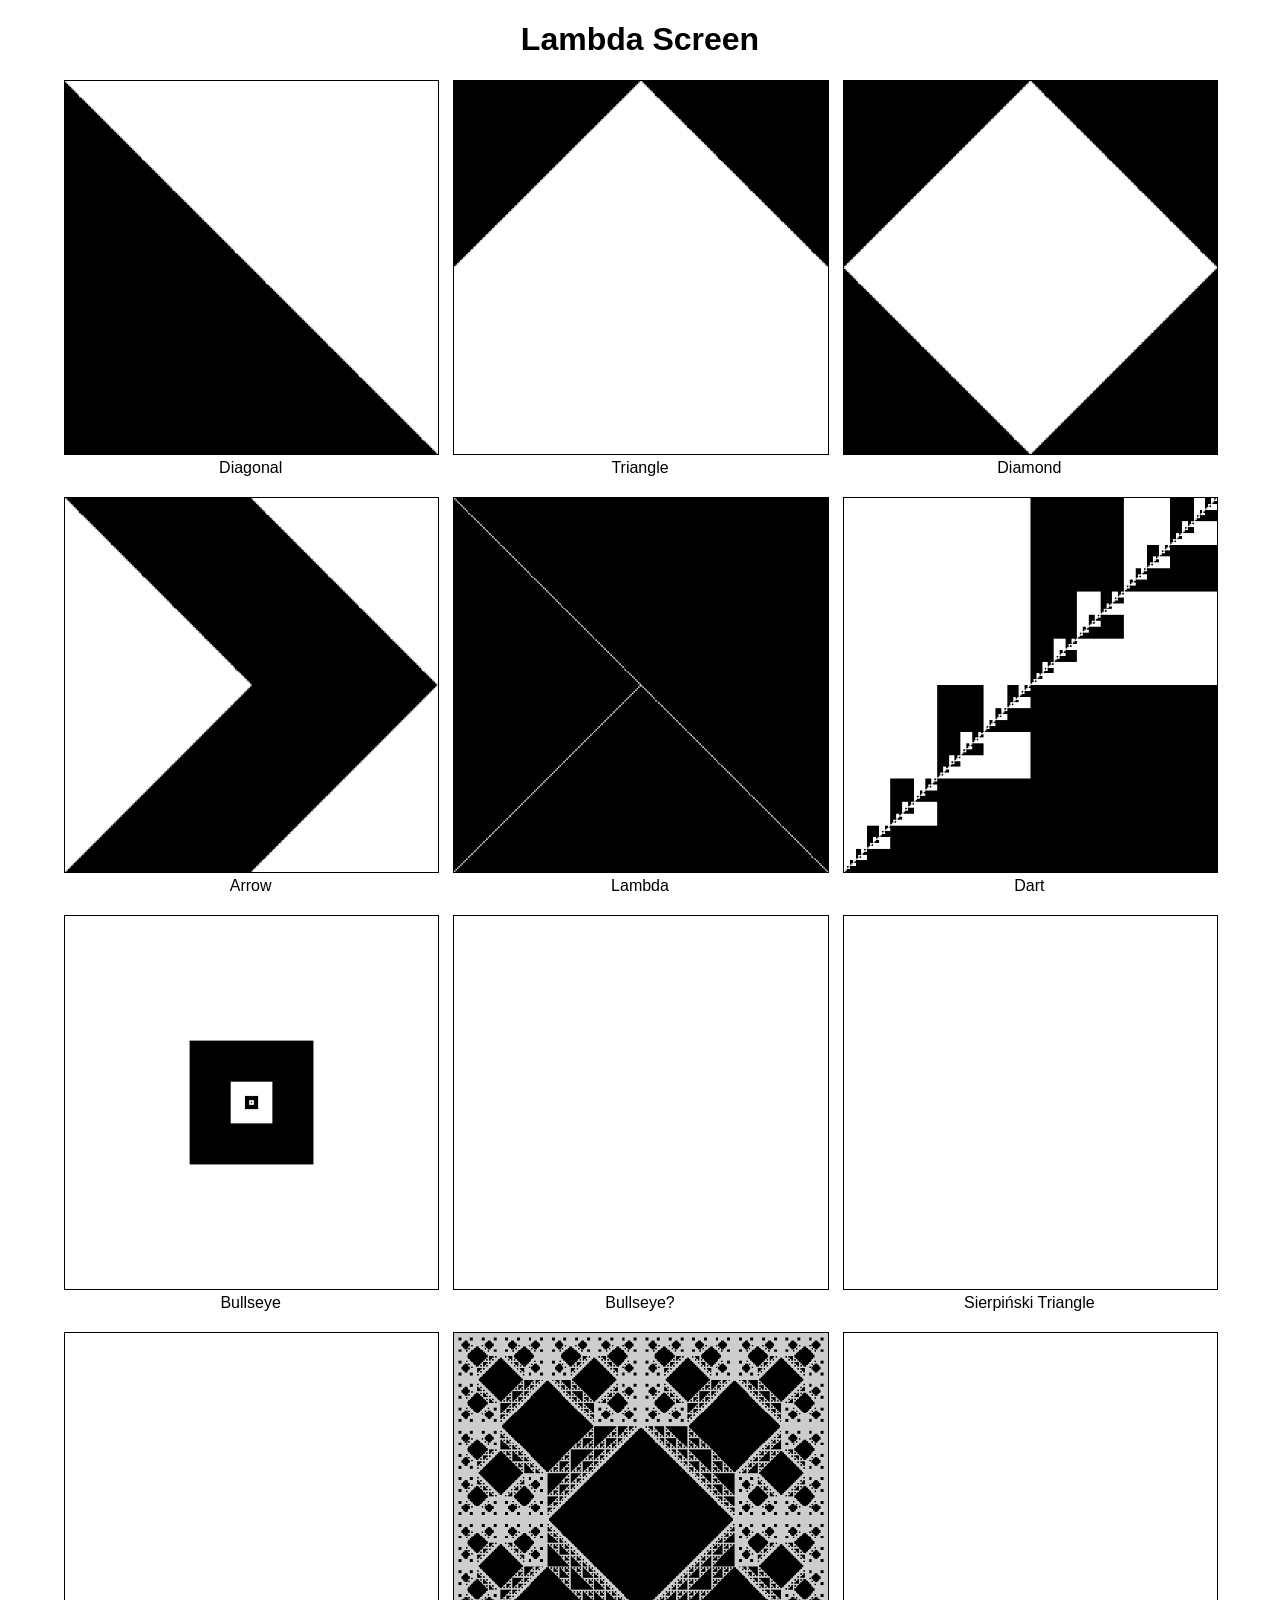
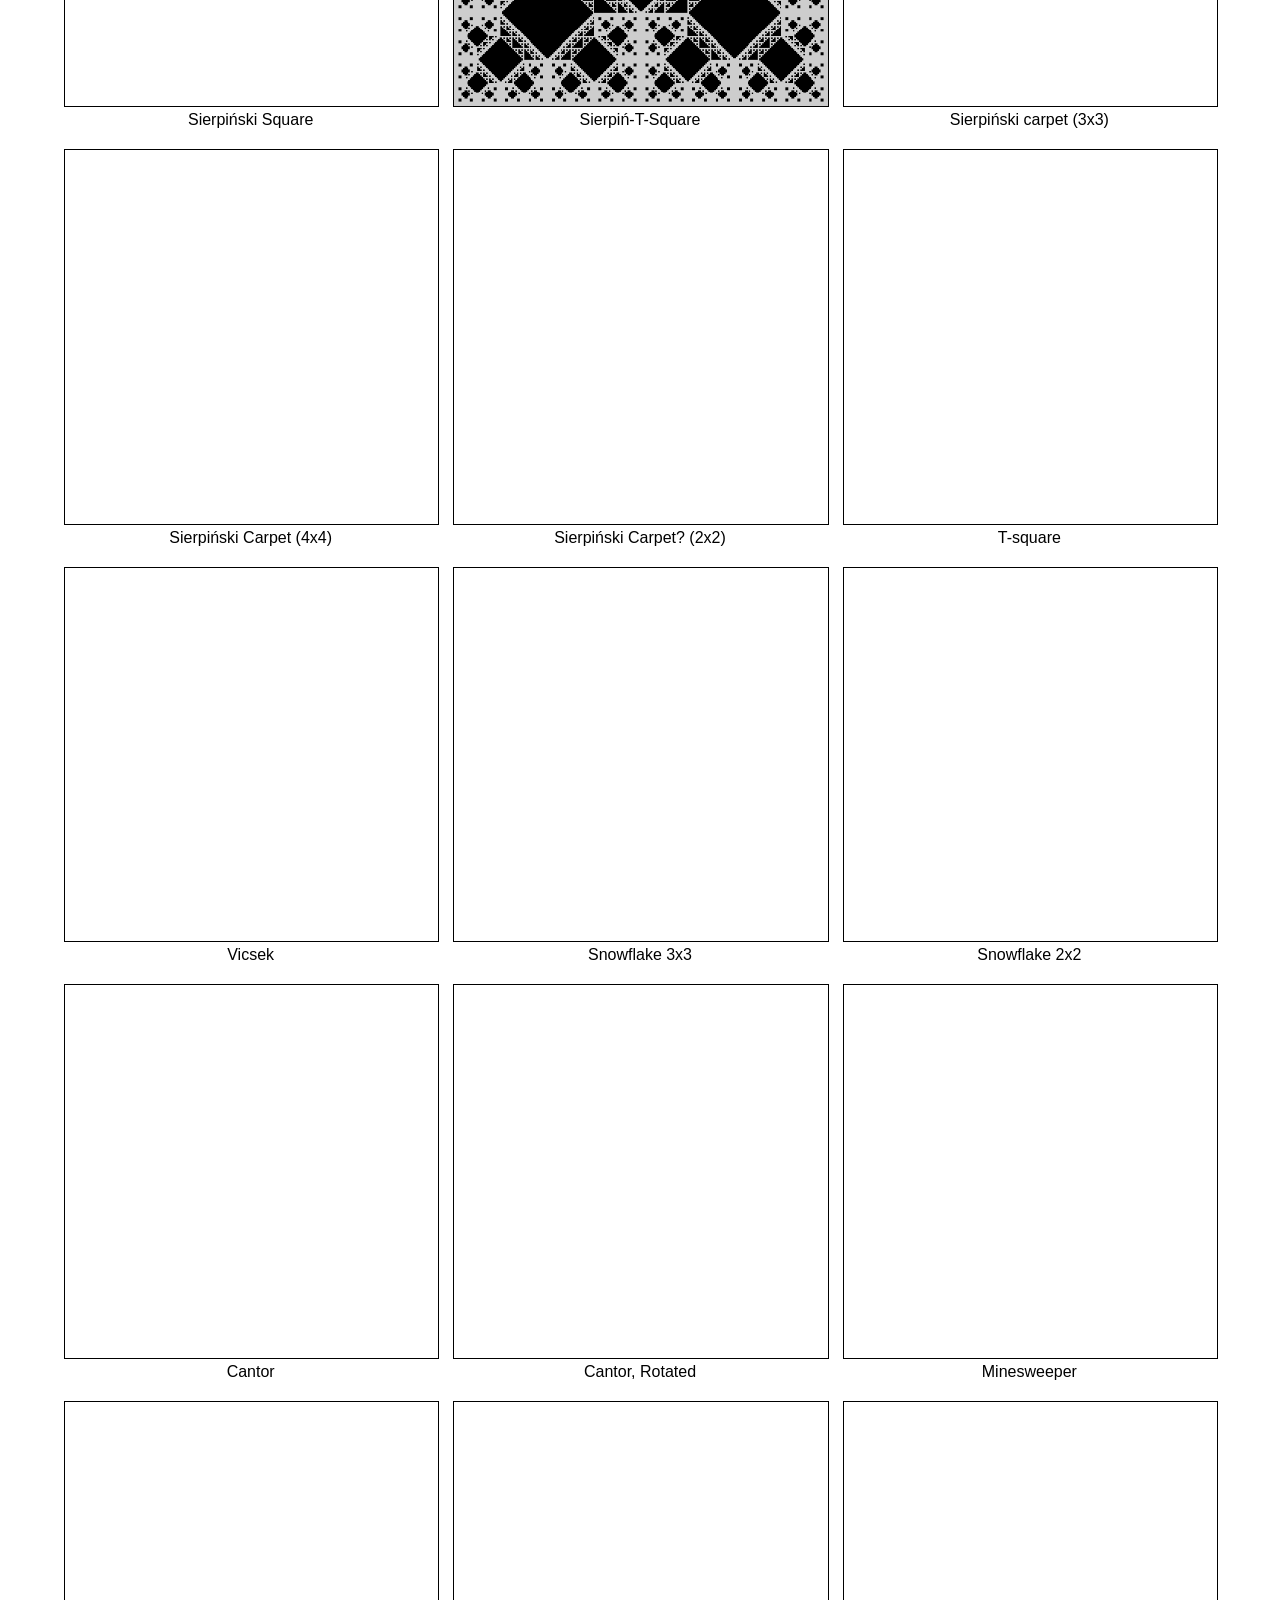
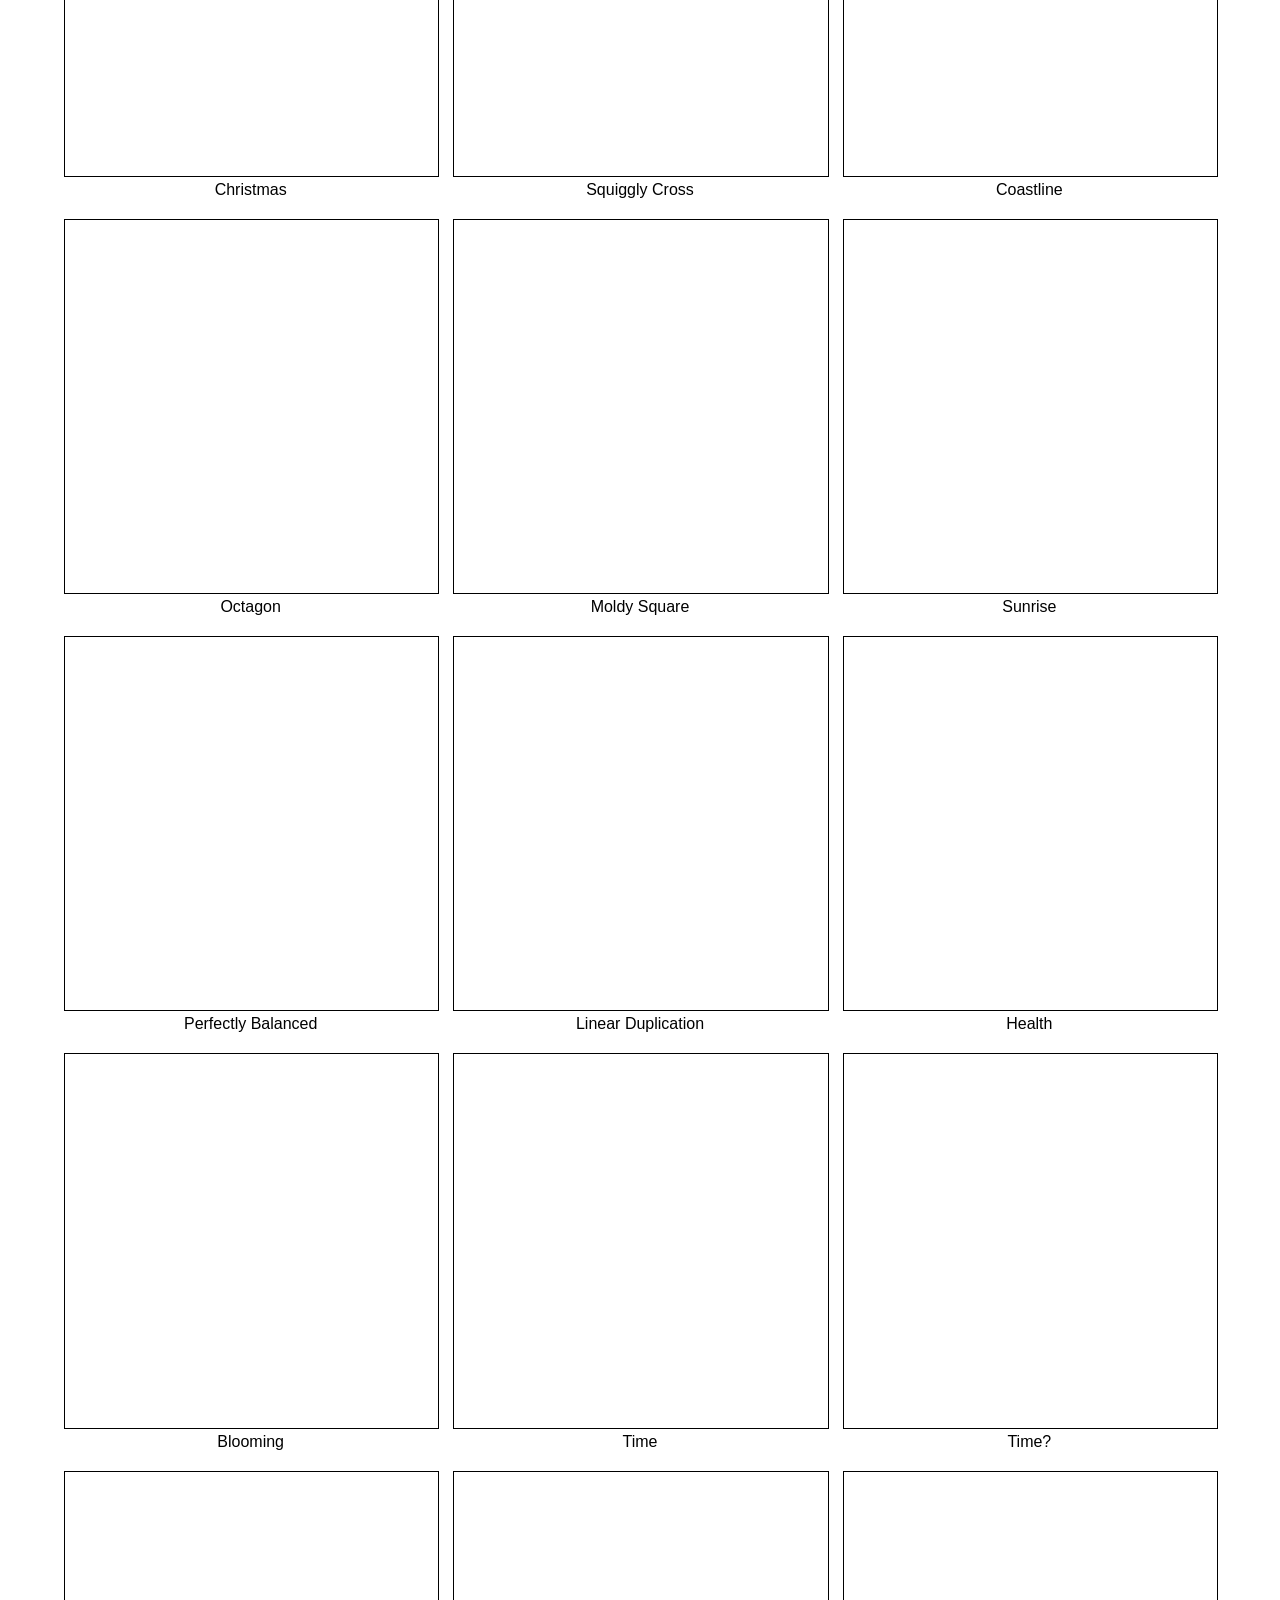
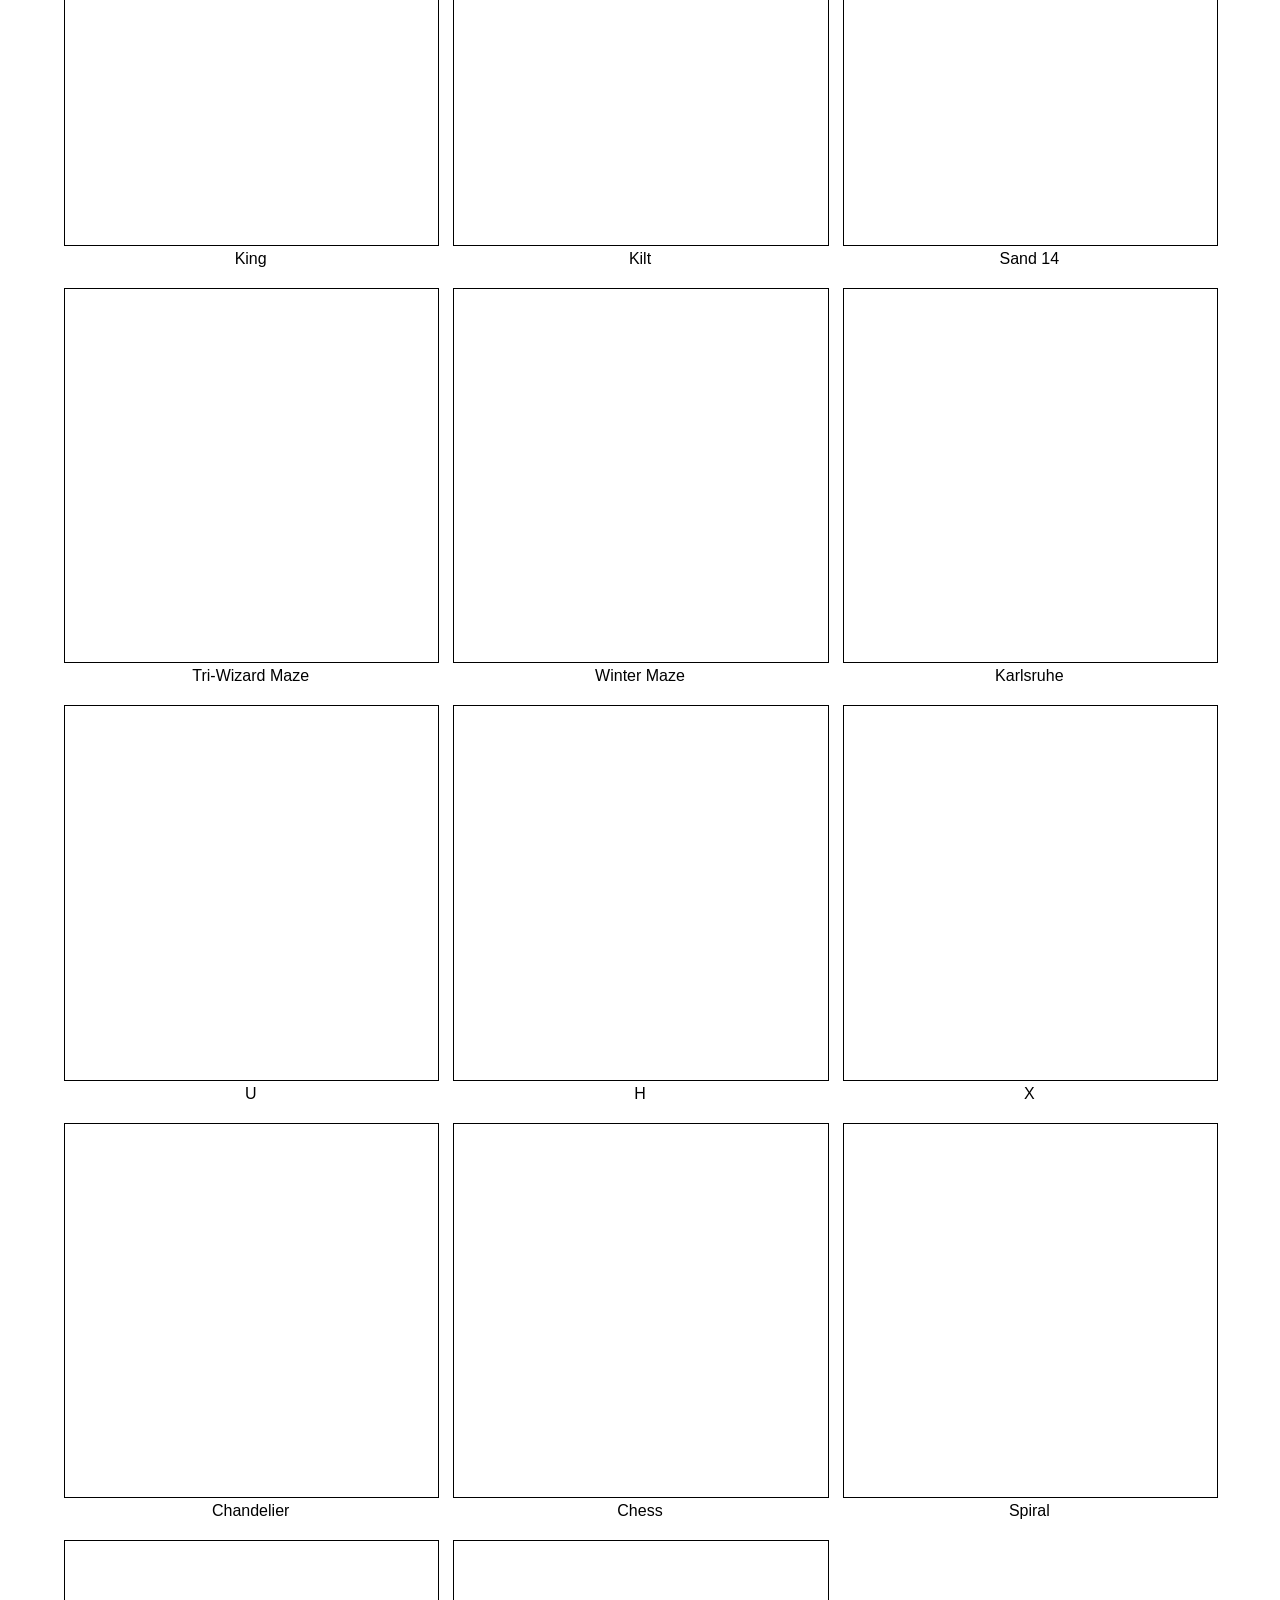
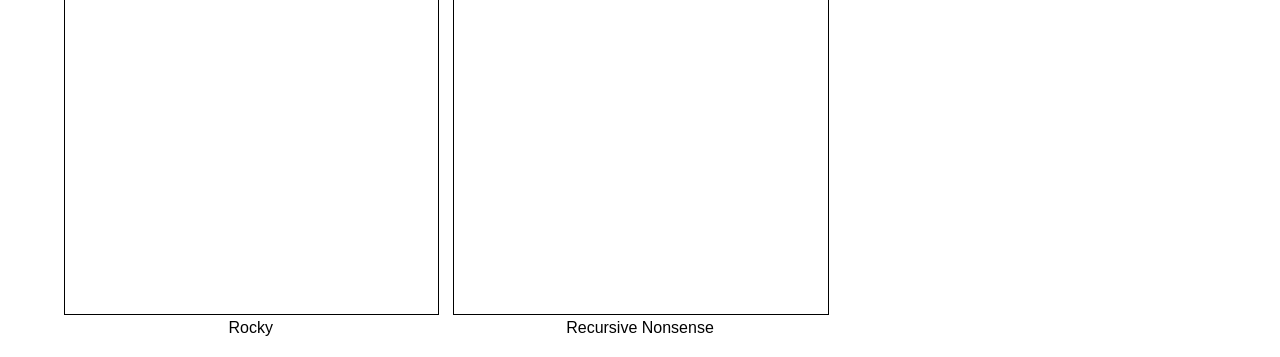
<file: index.html>
<!doctype html>
<html>
  <head>
    <meta charset="UTF-8" />
    <meta name="viewport" content="width=device-width" />
    <title>Lambda Screen - Gallery</title>
    <link rel="stylesheet" href="style.css" type="text/css" media="all" />
    <style>
      body,
      html {
        font-family: sans-serif;
      }
      h1 {
        text-align: center;
      }
      .gallery {
        display: grid;
        grid-template-columns: 1fr 1fr 1fr;
        gap: 16px;
        width: 90vw;
        margin: 16px auto;
      }
      @media (max-width: 1000px) {
        .gallery {
          grid-template-columns: 1fr 1fr !important;
        }
      }
      @media (max-width: 600px) {
        .gallery {
          grid-template-columns: 1fr !important;
        }
      }
      .gallery-item {
        cursor: pointer;
      }
      .gallery-item canvas {
        width: 100%;
        aspect-ratio: 1;
        border: 1px solid black;
        background-color: white;
        display: block;
      }
      .gallery-item .label {
        text-align: center;
        padding: 4px;
      }
    </style>
  </head>
  <body>
    <h1>Lambda Screen</h1>
    <span id="error" hidden></span>
    <div class="gallery" id="gallery"></div>
    <script src="main.js"></script>
    <script>
      const galleryQueue = [];
      let galleryBusy = false;

      let useWebGL = true;
      const params = new URL(window.location.href);
      if (params.searchParams.has("webgl"))
        useWebGL = params.searchParams.get("webgl") == "true";

      let SIZE = 500;
      const isSmallScreen = matchMedia("(max-width: 700px)").matches;
      if (isSmallScreen && !params.searchParams.has("webgl")) {
        useWebGL = false;
        SIZE = 400;
        console.log(
          "detected phone, falling back to Canvas with SIZE=300. Reload with ?webgl=true to still try webgl.",
        );
      }

      const scheduleGalleryJob = (job) => {
        galleryQueue.push(job);
        runGalleryQueue();
      };

      const runGalleryQueue = () => {
        if (galleryBusy || galleryQueue.length === 0) return;
        galleryBusy = true;
        const job = galleryQueue.shift();
        const finish = () => {
          galleryBusy = false;
          setTimeout(runGalleryQueue, 0);
        };
        const run = () => {
          try {
            const result = job();
            if (result && typeof result.then === "function") {
              result.then(finish, finish);
            } else {
              finish();
            }
          } catch (e) {
            console.error(e);
            finish();
          }
        };

        if ("requestIdleCallback" in window) {
          requestIdleCallback(run, { timeout: 500 });
        } else {
          setTimeout(run, 0);
        }
      };

      const renderGalleryPreset = (canvas, preset) =>
        new Promise((resolve) => {
          const worker = createSnapshotWorker(canvas, useWebGL, resolve);

          const root = { x: [0, SIZE], y: [0, SIZE] };
          canceled = false;
          try {
            reduceLoop(
              {
                worker,
                root,
                logger: () => {},
                schedulerMode: "lifo",
                caching: true,
              },
              app(parse(preset.term))(
                parse("\\((((0 \\\\1) \\\\1) \\\\1) \\\\1)"),
              ),
            );
            worker.postMessage({ flush: true });
          } catch (e) {
            console.error(preset.name, e);
            worker.terminate();
            resolve();
          }
        });

      if (params.searchParams.has("term")) {
        window.location.href =
          "render.html?term=" + params.searchParams.get("term");
      }

      fetch("presets.json")
        .then((r) => r.json())
        .then((presets) => {
          presets.forEach((preset) => {
            const item = document.createElement("div");
            item.className = "gallery-item";

            const canvas = document.createElement("canvas");
            canvas.width = SIZE;
            canvas.height = SIZE;

            const label = document.createElement("div");
            label.className = "label";
            label.textContent = preset.name;

            item.appendChild(canvas);
            item.appendChild(label);
            item.addEventListener("click", () => {
              window.location.href =
                "render.html?preset=" + encodeURIComponent(preset.term);
            });
            gallery.appendChild(item);

            let rendered = false;
            const renderWhenVisible = (entries) => {
              if (rendered || !entries[0].isIntersecting) return;
              rendered = true;
              if (observer) observer.disconnect();

              scheduleGalleryJob(() => renderGalleryPreset(canvas, preset));
            };

            const observer =
              "IntersectionObserver" in window
                ? new IntersectionObserver(renderWhenVisible, {
                    threshold: 0.1,
                  })
                : null;
            if (observer) {
              observer.observe(item);
            } else {
              renderWhenVisible([{ isIntersecting: true }]);
            }
          });
        });
    </script>
  </body>
</html>
</file>
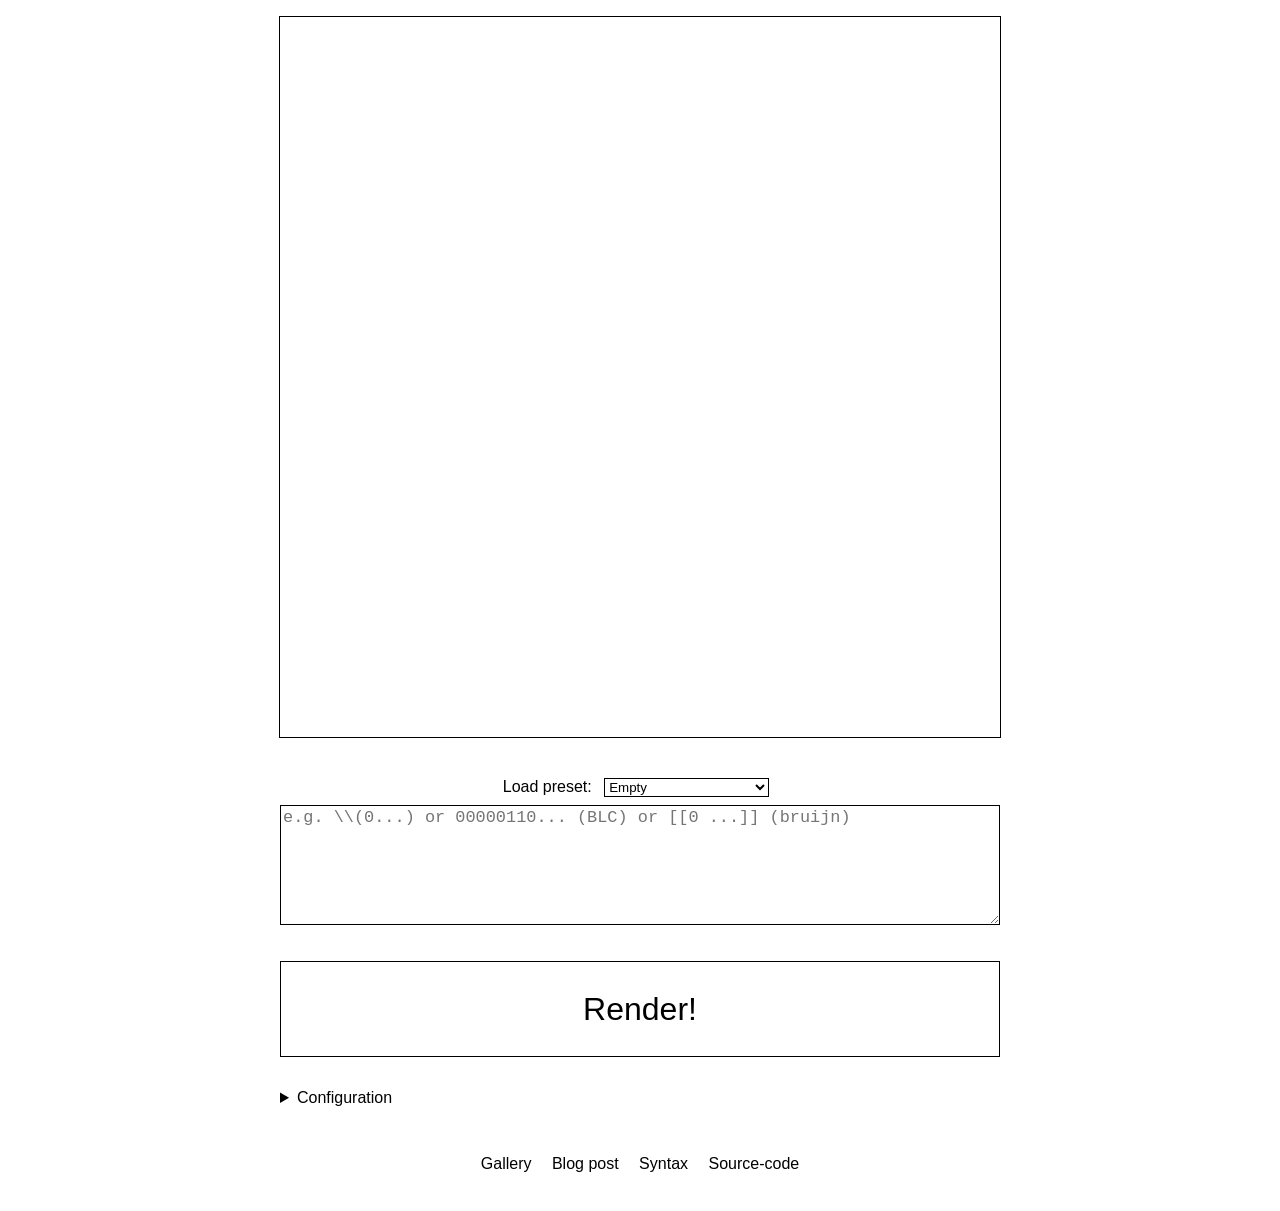
<file: render.html>
<!doctype html>
<html>
  <head>
    <meta charset="UTF-8" />
    <meta name="viewport" content="width=device-width" />
    <title>Lambda Screen - Render</title>
    <link rel="stylesheet" href="style.css" type="text/css" media="all" />
  </head>
  <body>
    <main>
      <canvas height="1000" width="1000" id="canvas"></canvas>
      <div>
        <div class="inputWrap">
          Load preset:
          <select id="examples">
            <option value="" selected>Empty</option>
          </select>
        </div>
        <span id="error"></span>
        <textarea
          type="text"
          rows="6"
          placeholder="e.g. \\(0...) or 00000110... (BLC) or [[0 ...]] (bruijn)"
          name="term"
          id="term"
        ></textarea>
      </div>
      <button id="render">Render!</button>
      <details>
        <summary>Configuration</summary>
        <fieldset>
          <div>
            <label for="resolutionConfig">Resolution: </label>
            <input
              type="range"
              min="100"
              max="10000"
              step="10"
              name="resolutionConfig"
              id="resolutionConfig"
              value="1000"
            />
            <em id="resolutionConfigLabel" style="font-style: normal">1000</em>
          </div>
          <div>
            <label for="schedulerConfig">Scheduler: </label>
            <select type="range" name="schedulerConfig" id="schedulerConfig">
              <option value="fifo">FIFO/BFS/queue</option>
              <option value="lifo">LIFO/DFS/stack</option>
              <option value="random" selected>random</option>
            </select>
          </div>
          <div>
            <label for="cachingConfig">Caching: </label>
            <input
              type="checkbox"
              name="cachingConfig"
              id="cachingConfig"
              checked="checked"
            />
          </div>
        </fieldset>
        <b>Warning:</b> Larger resolutions will often need exponentially more
        memory/computation!
        <br />
        <br />
        <b>Debug information:</b>
        <pre id="debugInfo"></pre>
      </details>
      <footer>
        <ul>
          <li><a href="index.html">Gallery</a></li>
          <li>
            <a
              href="https://text.marvinborner.de/2024-03-25-02.html"
              target="_blank"
              >Blog post</a
            >
          </li>
          <li><a href="javascript:helpSyntax()">Syntax</a></li>
          <li>
            <a
              href="https://github.com/marvinborner/lambda-screen"
              target="_blank"
              >Source-code</a
            >
          </li>
        </ul>
      </footer>
    </main>
    <script src="main.js"></script>
    <script charset="utf-8">
      const params = new URL(window.location.href);

      let useWebGL = true;
      if (params.searchParams.has("webgl"))
        useWebGL = params.searchParams.get("webgl") == "true";

      const isSmallScreen = matchMedia("(max-width: 700px)").matches;
      if (isSmallScreen && !params.searchParams.has("webgl")) {
        useWebGL = false;
        MAXRES = 3;
        window.debugInfo.innerHTML +=
          "detected phone, falling back to Canvas with MAXRES=3. Reload with ?webgl=true to still try webgl.<br>";
      }

      const canvas = window.canvas;
      const root = { x: [0, canvas.width], y: [0, canvas.height] };

      const worker = createCanvasWorker(canvas, useWebGL);

      const render = (t) => {
        clearScreen(worker);
        clearErrors();
        console.time("reduceLoop");
        window.render.disabled = true;
        window.render.textContent = "Rendering...";

        const caching = window.cachingConfig.checked;
        const logger = (str) => {
          window.debugInfo.innerHTML += str;
        };

        // button doesn't update text without timeout
        setTimeout(() => {
          let cnt;
          try {
            cnt = reduceLoop(
              {
                worker,
                root,
                logger,
                schedulerMode: window.schedulerConfig.value,
                caching,
              },
              app(t)(parse("\\((((0 \\\\1) \\\\1) \\\\1) \\\\1)")),
            );
          } catch (e) {
            console.error(e);
          } finally {
            window.render.textContent = "Render!";
            window.render.disabled = false;
            window.debugInfo.innerHTML += `rendered ${cnt} squares<br>`;
            console.timeEnd("reduceLoop");
          }
        }, 0);
      };

      fetch("presets.json")
        .then((r) => r.json())
        .then((presets) => {
          presets.forEach((preset) => {
            const opt = document.createElement("option");
            opt.value = preset.term;
            opt.textContent = preset.name;
            window.examples.appendChild(opt);
          });

          if (params.searchParams.has("preset")) {
            const text = decodeURIComponent(params.searchParams.get("preset"));
            window.term.value = text;
            render(parse(text));
          } else if (params.searchParams.has("term")) {
            const t = parseBLC(
              decodeBase64(params.searchParams.get("term")),
            )[0];
            window.term.innerText = show(t);
            render(t);
          }
        });

      window.examples.addEventListener("change", () => {
        clearScreen(worker);
        window.term.value = window.examples.value;
      });

      window.render.addEventListener("click", () => {
        const t = parse(window.term.value);
        render(t);
        params.searchParams.set("term", encodeBase64(t));
        window.history.pushState({ path: params.href }, "", params.href);
      });

      window.resolutionConfig.addEventListener("input", () => {
        const resolution = +window.resolutionConfig.value;
        document.getElementById("resolutionConfigLabel").innerHTML = resolution;
      });

      window.resolutionConfig.addEventListener("change", () => {
        const resolution = +window.resolutionConfig.value;
        root.x[1] = resolution;
        root.y[1] = resolution;
        worker.postMessage({
          resize: { width: resolution, height: resolution },
        });
      });
    </script>
  </body>
</html>
</file>
<file: style.css>
html, body {
    padding: 0;
    margin: 0;
    width: 100%;
    background-color: white;
    font-family: sans-serif;
}

main {
    width: min(80vh, 90vw);
    display: flex;
    align-items: center;
    justify-content: space-around;
    flex-direction: column;
    margin: 0 auto;
}

main > * {
    width: 100%;
    margin: 16px;
}

canvas {
    max-height: min(80vh, 90vw);
    max-width: 100%;
    width: auto;
    flex-basis: auto;
    border: 1px solid black;
    background-color: white;
}

textarea#term {
    width: 100%;
    font-size: 1.3em;
    border: 1px solid black;
    box-sizing: border-box;
}

button#render {
    cursor: pointer;
    width: 100%;
    height: 3em;
    font-size: 2em;
    border: 1px solid black;
    border-radius: 0;
    background-color: white;
}

select {
    border: 1px solid black;
    background-color: white;
    margin: 8px;
}

span#error {
    color: red;
}

fieldset {
	display: flex;
	flex-flow: column;
}

fieldset div {
	display: flex;
	align-items: center;
	flex-wrap: wrap;
}

pre {
	white-space: pre-wrap;
}

details summary {
	cursor: pointer;
}

footer {
    text-align: center;
}

footer a {
    text-decoration: none;
    color: black;
}

footer > ul {
    list-style-type: none;
    padding: 0;
}

footer > ul > li {
    display: inline;
    margin: 0 8px;
}

.inputWrap {
    display: block;
    margin: 0 auto;
    width: fit-content;
}
</file>
